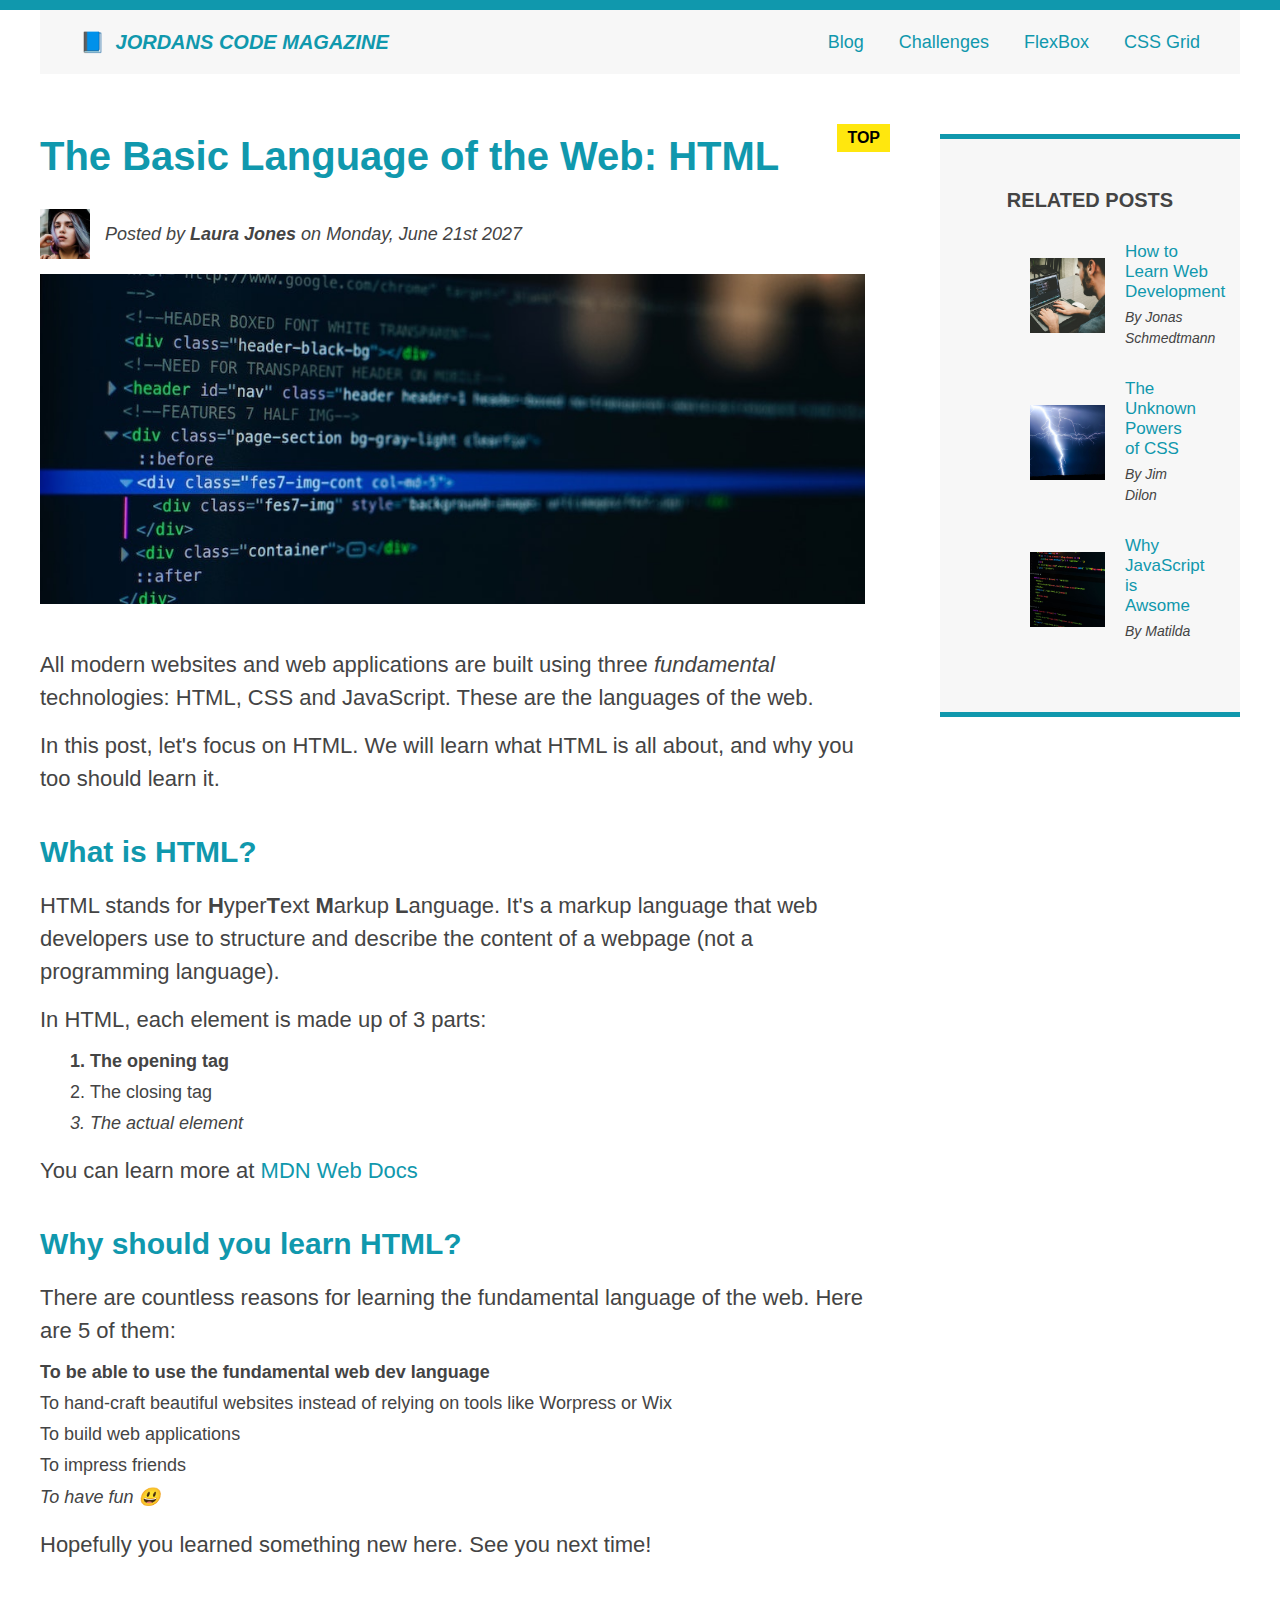
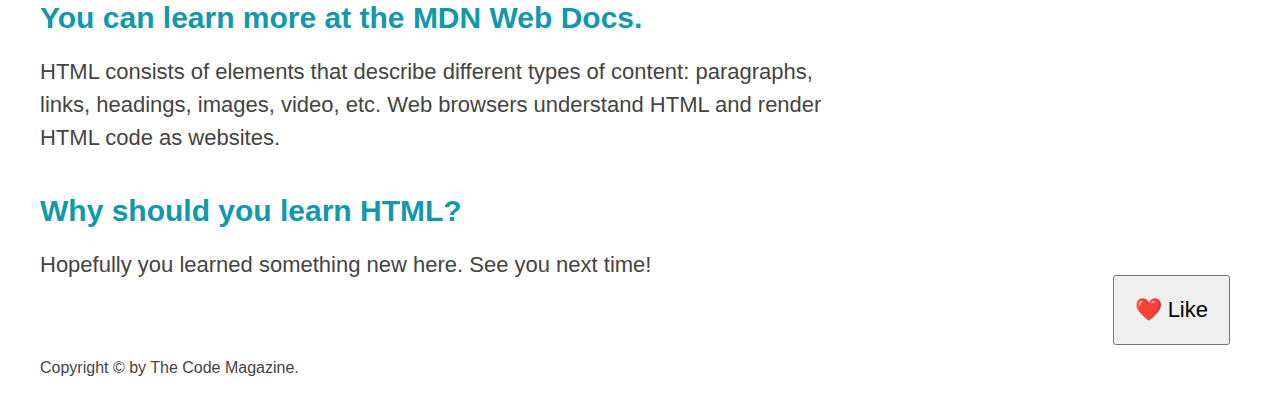
<file: 02-HTML-Fundamentals/index.html>
<!DOCTYPE html>
<html lang="en">
  <head>
    <meta charset="UTF-8" />
    <title>Document</title>
    <link href="style.css" rel="stylesheet" />
  </head>
  <body>
    <!--
    <h1>The Basic Language of the Web: HTML</h1>
    <h2>The Basic Language of the Web: HTML</h2>
    <h3>The Basic Language of the Web: HTML</h3>
    <h4>The Basic Language of the Web: HTML</h4>
    <h5>The Basic Language of the Web: HTML</h5>
    <h6>The Basic Language of the Web: HTML</h6>
    -->

    <div class="container">
      <header class="main-header clearfix">
        <h1>📘 Jordans Code Magazine</h1>
        <!-- the hash (#) makes you go to top of page -->
        <nav>
          <a href="blog.html">Blog</a>
          <a href="#">Challenges</a>
          <a href="flexbox.html">FlexBox</a>
          <a href="css-grid.html"> CSS Grid</a>
        </nav>
        <!-- <div class="clear"></div> -->
      </header>

      <!-- ONLY NECISSARY FOR FLEXBOX -->
      <!-- <div class="row"> -->
      <article>
        <header class="post-header">
          <h2>The Basic Language of the Web: HTML</h2>
          <div class="author-box">
            <img
              src="img/laura-jones.jpg"
              alt="Headshot of laura-jones"
              width="50"
              height="50"
              class="author-img"
            />

            <p id="author" class="author">
              Posted by <strong>Laura Jones</strong> on Monday, June 21st 2027
            </p>
          </div>

          <img
            src="img/post-img.jpg"
            alt="HTML code on a screen"
            width="500"
            height="200"
            class="post-img"
          />
          <button>❤️ Like</button>
        </header>
        <p>
          All modern websites and web applications are built using three
          <em>fundamental</em>
          technologies: HTML, CSS and JavaScript. These are the languages of the
          web.
        </p>
        <p>
          In this post, let's focus on HTML. We will learn what HTML is all
          about, and why you too should learn it.
        </p>

        <h3>What is HTML?</h3>
        <p>
          HTML stands for <strong>H</strong>yper<strong>T</strong>ext
          <strong>M</strong>arkup <strong>L</strong>anguage. It's a markup
          language that web developers use to structure and describe the content
          of a webpage (not a programming language).
        </p>
        <p>In HTML, each element is made up of 3 parts:</p>

        <ol>
          <li class="first-li">The opening tag</li>
          <li>The closing tag</li>
          <li>The actual element</li>
        </ol>
        <p>
          You can learn more at
          <a
            href="https://developer.mozilla.org/en-US/docs/Web/HTML"
            target="_blank"
            >MDN Web Docs</a
          >
        </p>

        <h3>Why should you learn HTML?</h3>
        <p>
          There are countless reasons for learning the fundamental language of
          the web. Here are 5 of them:
        </p>

        <ul class="related">
          <li class="first-li">
            To be able to use the fundamental web dev language
          </li>
          <li>
            To hand-craft beautiful websites instead of relying on tools like
            Worpress or Wix
          </li>
          <li>To build web applications</li>
          <li>To impress friends</li>
          <li>To have fun 😃</li>
        </ul>
        <p>Hopefully you learned something new here. See you next time!</p>

        <h3>You can learn more at the MDN Web Docs.</h3>

        <p>
          HTML consists of elements that describe different types of content:
          paragraphs, links, headings, images, video, etc. Web browsers
          understand HTML and render HTML code as websites.
        </p>

        <h3>Why should you learn HTML?</h3>
        <p>Hopefully you learned something new here. See you next time!</p>
      </article>

      <aside>
        <h4>Related Posts</h4>
        <ul class="book-list">
          <li class="related-post">
            <img src="img/related-1.jpg" alt="Person" width="75" height="75" />
            <div>
              <a href="#" class="related-link">How to Learn Web Development</a>
              <p class="related-author">By Jonas Schmedtmann</p>
            </div>
          </li>

          <li class="related-post">
            <img
              src="img/related-2.jpg"
              alt="lighting"
              width="75"
              height="75"
            />
            <div>
              <a href="#" class="related-link">The Unknown Powers of CSS</a>
              <p class="related-author">By Jim Dilon</p>
            </div>
          </li>

          <li class="related-post">
            <img
              src="img/related-3.jpg"
              alt="screen of code"
              width="75"
              height="75"
            />
            <div>
              <a href="#" class="related-link">Why JavaScript is Awsome</a>
              <p class="related-author">By Matilda</p>
            </div>
          </li>
        </ul>
      </aside>
      <!-- </div> -->

      <footer>
        <p id="copyright" class="copyright text">
          Copyright &copy; by The Code Magazine.
        </p>
      </footer>
    </div>
  </body>
</html>
</file>
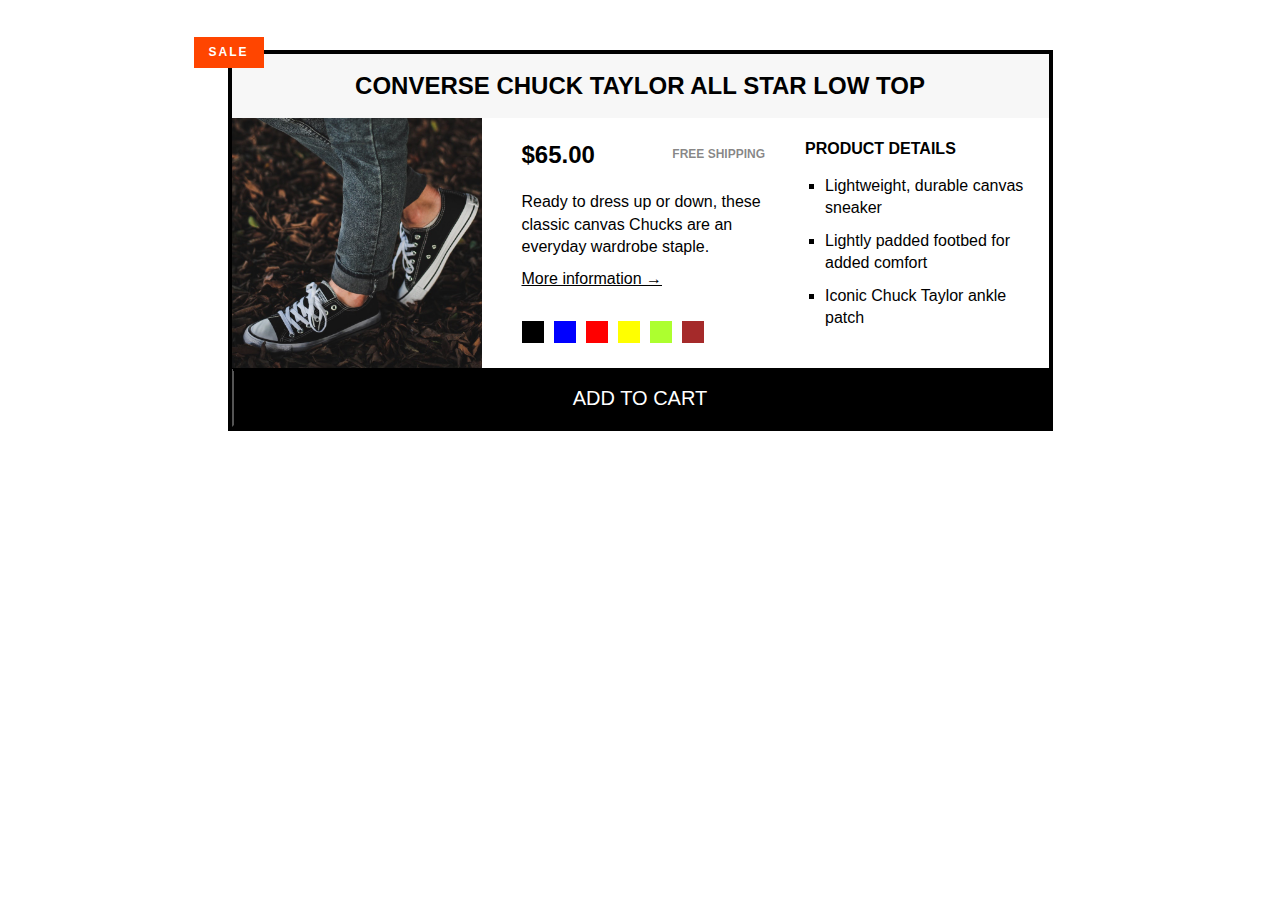
<file: 02-HTML-Fundamentals/challenge2.html>
<!DOCTYPE html>
<html lang="en">
  <head>
    <link href="challenges.css" rel="stylesheet" />
    <title>Document</title>
  </head>
  <body>
    <article class="product">
      <h2 class="title">Converse Chuck Taylor All Star Low Top</h2>

      <img class="product-img" src="img/challenges.jpg"Chuck Taylor All Star
      Shoe" height="250" width="250" />
      <div class="product-info">
        <div class="product-price">
          <p class="price"><strong>$65.00</strong></p>
          <p class="shipping">Free shipping</p>
        </div>
        <p class="sale">Sale</p>
        <p class="product-description">
          Ready to dress up or down, these classic canvas Chucks are an everyday
          wardrobe staple.
        </p>

        <a class="more-info" href="https://www.converse.com" class="link"
          >More information &rarr;</a
        >

        <div class="product-colors">
          <div class="color"></div>
          <div class="color color-blue"></div>
          <div class="color color-red"></div>
          <div class="color color-yellow"></div>
          <div class="color color-green"></div>
          <div class="color color-brown"></div>
        </div>
      </div>
      <div class="product-details">
        <h3 class="product-title">Product details</h3>
        <ul class="details-list">
          <li>Lightweight, durable canvas sneaker</li>
          <li>Lightly padded footbed for added comfort</li>
          <li>Iconic Chuck Taylor ankle patch</li>
        </ul>
      </div>

      <button class="cart">Add to cart</button>
    </article>
  </body>
</html>
</file>
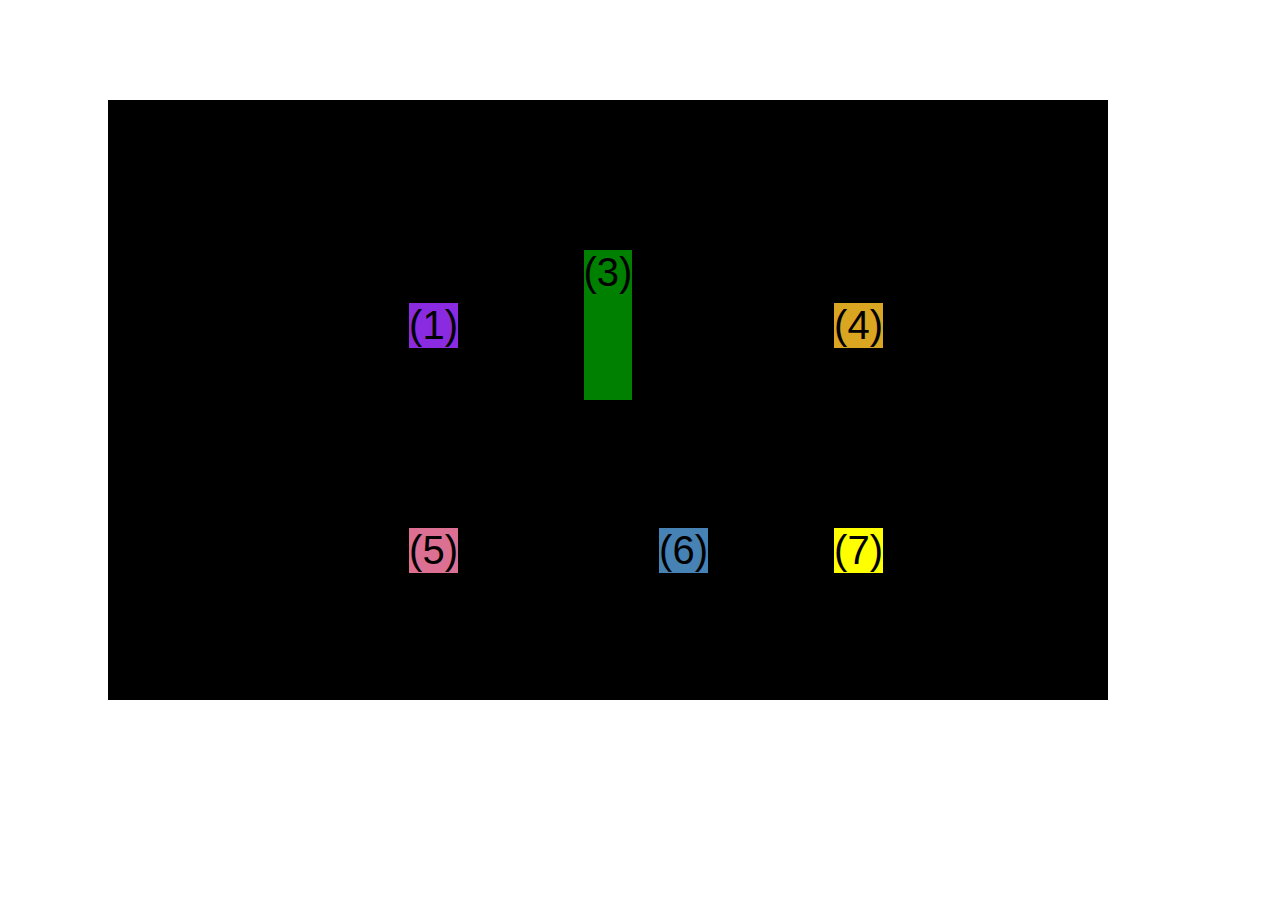
<file: 02-HTML-Fundamentals/css-grid.html>
<!DOCTYPE html>
<html lang="en">
  <head>
    <meta charset="UTF-8" />
    <meta http-equiv="X-UA-Compatible" content="IE=edge" />
    <meta name="viewport" content="width=device-width, initial-scale=1.0" />
    <title>CSS Grid</title>
    <style>
      .el--1 {
        background-color: blueviolet;
      }
      .el--2 {
        background-color: orangered;
      }
      .el--3 {
        background-color: green;
        height: 150px;
      }
      .el--4 {
        background-color: goldenrod;
      }
      .el--5 {
        background-color: palevioletred;
      }
      .el--6 {
        background-color: steelblue;
      }
      .el--7 {
        background-color: yellow;
      }
      .el--8 {
        background-color: crimson;
      }

      .container--1 {
        /* STARTER */
        display: none;
        font-family: sans-serif;
        background-color: #ddd;
        font-size: 30px;
        margin: 40px;

        /* CSS GRID */
        display: grid;
        /* define the size of each column, rows automatically made */
        /* fr */
        /* grid-template-columns: 3fr 1fr 1fr 1fr; */
        /* grid-template-rows: 300px 200px; */
        grid-template-columns: repeat(4, 1fr);
        grid-template-rows: 1fr 1fr;
        /* auto property only uses space needed */
        /* grid-template-rows: 1fr auto; */
        /* height: 500px; */

        /* gap: 30px; */
        column-gap: 20px;
        row-gap: 40px;

        /* TEMP */
        display: none;
      }

      .el--8 {
        grid-column: 2 / 3;
        /* grid-row: 1 / span 2; */
        grid-row: 1 / 2;
      }

      .el--2 {
        /* grid-column: 1 / span 4; */
        grid-column: 1 / -1;
        grid-row: 2;
      }

      .el--6 {
        /* grid-row: 3 / 5; */
      }
      .container--2 {
        /* hides entire item from the html page */
        /* display: none; */
        /* STARTER */
        font-family: sans-serif;
        background-color: black;
        font-size: 40px;
        margin: 100px;

        width: 1000px;
        height: 600px;

        /* CSS GRID */
        display: grid;
        grid-template-columns: 125px 200px 125px;
        grid-template-rows: 250px 100px;
        gap: 50px;

        /*  Aligning tracks inside the container:
        distribute empty space */
        justify-content: center;
        /* justify-content: space-between; */
        /* justify: horizontal axis
           align: veritcal axis */

        align-content: center;

        /* Aligning items Inside cells: moving items around inside cells */
        align-items: center;
        justify-items: end;
      }

      .el--3 {
        align-self: center;
        justify-self: center;
      }
    </style>
  </head>
  <body>
    <div class="container--1">
      <div class="el el--1">(1) HTML</div>
      <div class="el el--2">(2) and</div>
      <div class="el el--3">(3) CSS</div>
      <div class="el el--4">(4) are</div>
      <div class="el el--5">(5) amazing</div>
      <div class="el el--6">(6) languages</div>
      <!-- <div class="el el--7">(7) to</div> -->
      <div class="el el--8">(8) learn</div>
    </div>

    <div class="container--2">
      <div class="el el--1">(1)</div>
      <div class="el el--3">(3)</div>
      <div class="el el--4">(4)</div>
      <div class="el el--5">(5)</div>
      <div class="el el--6">(6)</div>
      <div class="el el--7">(7)</div>
    </div>
  </body>
</html>
</file>
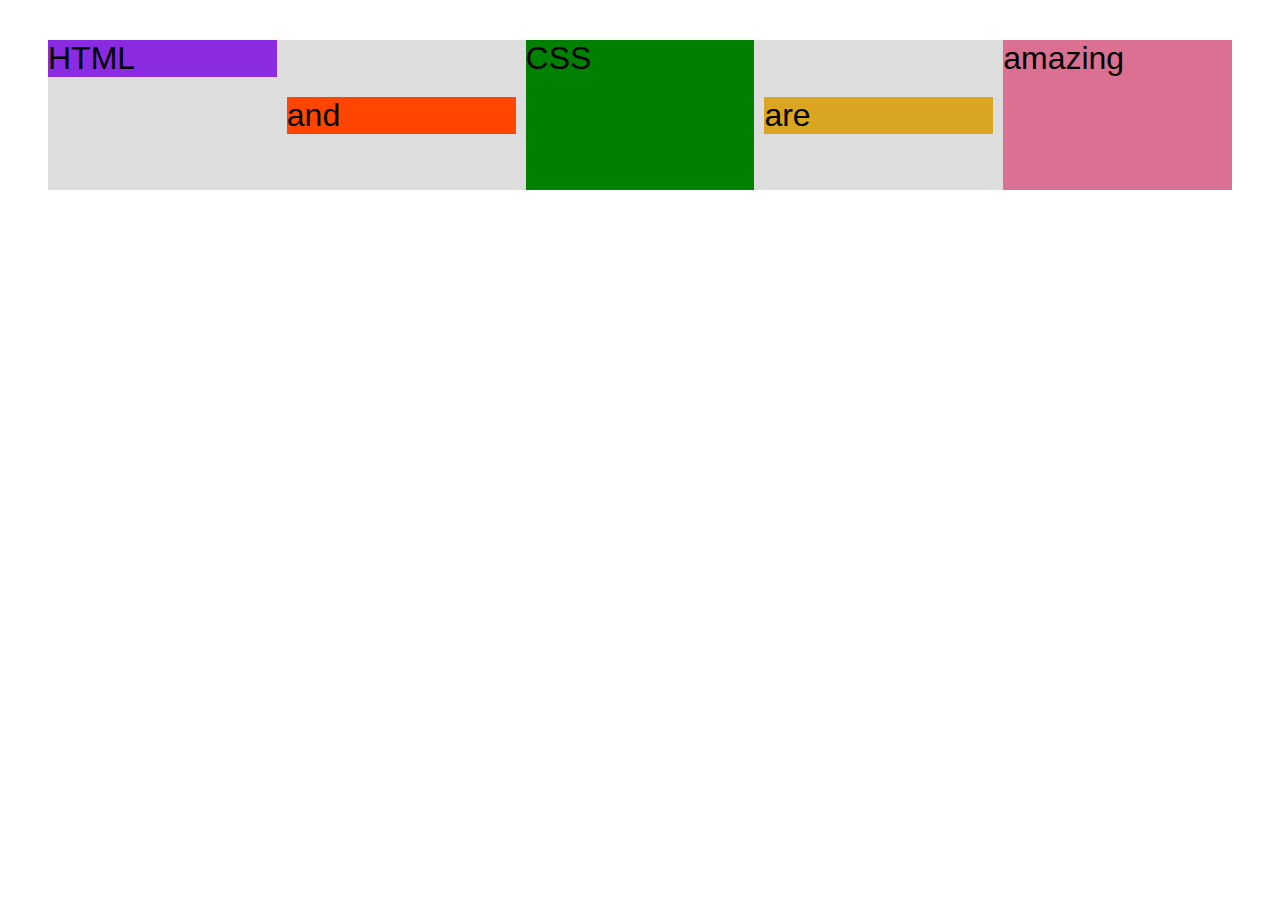
<file: 02-HTML-Fundamentals/flexbox.html>
<!DOCTYPE html>
<html lang="en">
  <head>
    <meta charset="UTF-8" />
    <meta http-equiv="X-UA-Compatible" content="IE=edge" />
    <meta name="viewport" content="width=device-width, initial-scale=1.0" />
    <title>Flexbox</title>
    <style>
      .el--1 {
        background-color: blueviolet;
      }
      .el--2 {
        background-color: orangered;
      }
      .el--3 {
        background-color: green;
        height: 150px;
      }
      .el--4 {
        background-color: goldenrod;
      }
      .el--5 {
        background-color: palevioletred;
      }
      .el--6 {
        background-color: steelblue;
      }
      .el--7 {
        background-color: yellow;
      }
      .el--8 {
        background-color: crimson;
      }

      .container {
        /* STARTER */
        font-family: sans-serif;
        background-color: #ddd;
        font-size: 32px;
        margin: 40px;

        /* FLEXBOX */
        display: flex;
        /* y-axis */
        align-items: center;
        /* x-axis */
        justify-content: flex-start;
        gap: 10px;
      }

      .el {
        /* 
        DEFAULTS
        flex-grow: 0;
        flex-shrink: 1;
        flex-basis: auto; 
        */

        /* flex-basis: 200px; */
        /* flex-shrink: 0; */
        /* flex: 0 0 200px; */

        /* flex-grow: 1; */
        flex: 1;
      }
      .el--1 {
        align-self: flex-start;
        /* order: 2; */
        /* flex-grow: 3; */
      }

      .el--5 {
        align-self: stretch;
        /* moves item to the back */
        order: 1;
      }
      /* moves element to front */
      .el--6 {
        order: -1;
      }
    </style>
  </head>
  <body>
    <div class="container">
      <div class="el el--1">HTML</div>
      <div class="el el--2">and</div>
      <div class="el el--3">CSS</div>
      <div class="el el--4">are</div>
      <div class="el el--5">amazing</div>
      <!-- <div class="el el--6">languages</div> -->
      <!-- <div class="el el--7">to</div>
      <div class="el el--8">learn</div> -->
    </div>
  </body>
</html>
</file>
<file: 02-HTML-Fundamentals/style.css>
/* Universal selector, lowest priotrity */
* {
  margin: 0;
  padding: 0;
  box-sizing: border-box;
}

/* Page Sections */
body {
  font-family: sans-serif;
  color: #444;
  border-top: 10px solid #1098ad;
  /* This allows button to move around page and not viewscreen */
  position: relative;
}

.container {
  width: 1200px;
  margin: 0 auto;
  /* position: relative; */
}

.main-header {
  background-color: #f7f7f7;
  /* background-color: red; */
  /* padding: 20px;
  padding-left: 40px;
  padding-right: 40px; */
  padding: 20px 40px;
  /* margin-bottom: 60px; */
  /* height: 80px; */
}

nav {
  font-size: 18px;
  /* text-align: center; */
}

article {
  /* margin-bottom: 60px; */
}
.post-header {
  margin-bottom: 40px;
}

/* element selector */
aside {
  background-color: #f7f7f7;
  border-top: 5px solid #1098ad;
  border-bottom: 5px solid #1098ad;
  padding: 50px 40px;
  /* box-sizing: border-box; */
}

/* Smaller elements */
h1,
h2,
h3 {
  color: #1098ad;
}

h1 {
  font-size: 20px;

  text-transform: uppercase;
  font-style: italic;
}

h2 {
  font-size: 40px;
  margin-bottom: 30px;
}

h3 {
  font-size: 30px;
  margin-bottom: 20px;
  margin-top: 40px;
}

h4 {
  font-size: 20px;
  text-transform: uppercase;
  text-align: center;
  margin-bottom: 30px;
}

p {
  font-size: 22px;
  line-height: 1.5;
  margin-bottom: 15px;
}

ul,
ol {
  margin-left: 50px;
  margin-bottom: 20px;
}
li {
  font-size: 18px;
  margin-bottom: 10px;
}

li:last-child {
  margin-bottom: 0;
}

/*
article header p {
  font-style: italic;
}
*/

/* id selector */
#author {
  font-style: italic;
  font-size: 18px;
}

/* footer p {
  font-size: 16px;
} */

#copyright {
  font-size: 16px;
}

.related {
  list-style: none;
  margin-left: 0;
}

/* class selector */
.related-author {
  font-size: 18px;
  font-weight: bold;
}

/* ul {
  list-style: none;
} */

.book-list {
  list-style: none;
}

/* .first-li {
  font-weight: bold;
} */

/* first child pseudo class */
li:first-child {
  font-weight: bold;
}

li:last-child {
  font-style: italic;
}

li:nth-child(even) {
  /* color: red; */
}

/* Misconception: this won't work */
article p:first-child {
  color: red;
}

/* Styling links */
a:link {
  color: #1098ad;
  text-decoration: none;
}

a:visited {
  /* color: #777; */
  color: #1098ad;
}

a:hover {
  color: orangered;
  font-weight: bold;
  text-decoration: underline dotted orangered;
}

a:active {
  background-color: black;
  font-style: italic;
}
/* LVHA to remeber order of properties for links */

.post-img {
  width: 100%;
  height: auto;
}

nav a:link {
  /* background-color: orangered;
  margin: 20px;
  padding: 20px;

  display: block; */

  margin-right: 30px;
  /* margin-top: 10px; */
  display: inline;
}

nav a:link:last-child {
  margin-right: 0;
}

button {
  font-size: 22px;
  padding: 20px;
  cursor: pointer;

  position: absolute;
  bottom: 50px;
  right: 50px;
}

/* Pseudo elements accesed by ::  */
h1::first-letter {
  font-style: normal;
  margin-right: 5px;
}

/* h2::first-letter {
  font-size: 80px;
} */

/* adjacent sibling selector */
h3 + p::first-line {
  /* color: red; */
}

h2 {
  /* background-color: orange; */
  position: relative;
}

h2::after {
  content: "TOP";
  background-color: #ffe70e;
  color: #000;
  font-size: 16px;
  font-weight: bold;
  display: inline-block;
  padding: 5px 10px;
  position: absolute;
  top: -10px;
  right: -25px;
}

/* resolving conflicts */
/* Id selector has highest priority */
/* #copyright {
  color: red;
} */

/* the class selectors have the same priority, last one will be applied */
/* .copyright {
  color: blue;
} */

/* .text {
  color: yellow;
} */

/* element selector has lowest priotrity, only applies if all other are not used */
/* !important will overide priorites */
/* footer p {
  color: green !important;
} */

/* FLOATS */
/* .author-img {
  float: left;
  margin-bottom: 20px;
}

.author {
  float: left;
  margin-top: 10px;
  margin-left: 20px;
}

h1 {
  float: left;
}

nav {
  float: right;
}

/* fixes colapsing floats, needs an empty div with class clear */
/* .clear {
  clear: both;
} */

/* Clearfix hack inserts a new element at the end of the container, withouth having to add  to HTML 
   added clearfix class in mainheader*/
/* .clearfix::after {
  clear: both;
  content: "";
  display: block;
}

article {
  width: 820px;
  float: left;
}

aside {
  width: 300px;
  float: right;
}

footer {
  clear: both; 
} */

/* FlexBox */
.main-header {
  display: flex;
  align-items: center;
  justify-content: space-between;
}

.author-box {
  display: flex;
  align-items: center;
  margin-bottom: 15px;
}

.author {
  margin-bottom: 0;
  margin-left: 15px;
}

.related-post {
  display: flex;
  align-items: center;
  gap: 20px;
  margin-bottom: 30px;
}

.related-link:link {
  font-size: 17px;
  font-weight: normal;
  font-style: normal;
  margin-bottom: 5px;
  display: block;
}

.related-author {
  margin-bottom: 0;
  font-size: 14px;
  font-weight: normal;
  font-style: italic;
}

/* FLEXBOX LAYOUT */
/* .row {
  display: flex;
  align-items: flex-start;
  gap: 75px;
  margin-bottom: 60px;
}

article {
  flex: 1;
  margin-bottom: 0;
}

aside {
  
  Flex-grow: 0;
  flex-shrink: 1;
  flex-basis: auto; 

  flex: 0 0 300px;
} */

/* CSS GRID LAYOUT */
.container {
  display: grid;
  grid-template-columns: 1fr 300px;
  column-gap: 75px;
  row-gap: 60px;
  align-items: start;
}

.main-header {
  /* grid-column: 1 / span 2; */
  grid-column: 1 / -1;
}

article {
}

footer {
  grid-column: 1 / -1;
}
</file>
<file: 02-HTML-Fundamentals/challenges.css>
* {
  margin: 0;
  padding: 0;
  box-sizing: border-box;
}

body {
  font-family: sans-serif;
  line-height: 1.4;
}

.sale {
  background-color: orangered;
  color: white;
  font-size: 12px;
  font-weight: bold;
  text-transform: uppercase;
  letter-spacing: 2px;
  display: inline-block;
  padding: 7px 15px;
  position: absolute;
  top: -17px;
  left: -38px;
}

.product {
  border: 4px solid black;
  width: 825px;
  margin: 50px auto;
  position: relative;

  display: grid;
  grid-template-columns: 250px 1fr 1fr;
  column-gap: 40px;
}
.title {
  text-transform: uppercase;
  text-align: center;
  background-color: #f7f7f7;
  padding: 15px 0px;
  grid-column: 1 / -1;
}

.product-price {
  display: flex;
  justify-content: space-between;
  align-items: center;
  margin-bottom: 20px;
}
.price {
  font-size: 24px;
}

.shipping {
  text-transform: uppercase;
  color: #423f3fa1;
  font-weight: bold;
  font-size: 12px;
}

.more-info:link,
.more-info:visited {
  color: black;
  margin-bottom: 30px;
  display: inline-block;
}

.more-info:hover,
.more-info:active {
  text-decoration: none;
}

.product-colors {
  display: flex;
  gap: 10px;
}
.color {
  background-color: #000;
  height: 22px;
  width: 22px;
}

.color-blue {
  background-color: blue;
}

.color-red {
  background-color: red;
}

.color-yellow {
  background-color: yellow;
}

.color-green {
  background-color: greenyellow;
}

/* .clearfix {
  content: "";
  display: block;
  clear: both;
} */

.product-img {
  /* margin-right: 40px; */
}
.product-info {
  /* margin-right: 40px; */
  margin-top: 20px;
  /* width: 243px; */
  flex: 1;
}

.product-details {
  margin-top: 20px;
  /* width: 243px;
  float: right; */
  flex: 1;
}
.color-brown {
  background-color: brown;
}

.product-description {
  margin-bottom: 10px;
}

.product-title {
  text-transform: uppercase;
  font-size: 16px;
  margin-bottom: 15px;
  /* margin-top: 20px; */
  grid-column: 1 / -1;
}

.details-list {
  list-style: square;
  margin-left: 20px;
}

.details-list li {
  margin-bottom: 10px;
}

.cart {
  background-color: black;
  color: white;
  font-size: 20px;
  text-transform: uppercase;
  /* border: none; */
  cursor: pointer;
  width: 100%;
  padding: 15px;
  border-top: 4px solid black;
  grid-column: 1 / -1;
}

.cart:hover {
  background-color: white;
  color: black;
}
</file>
